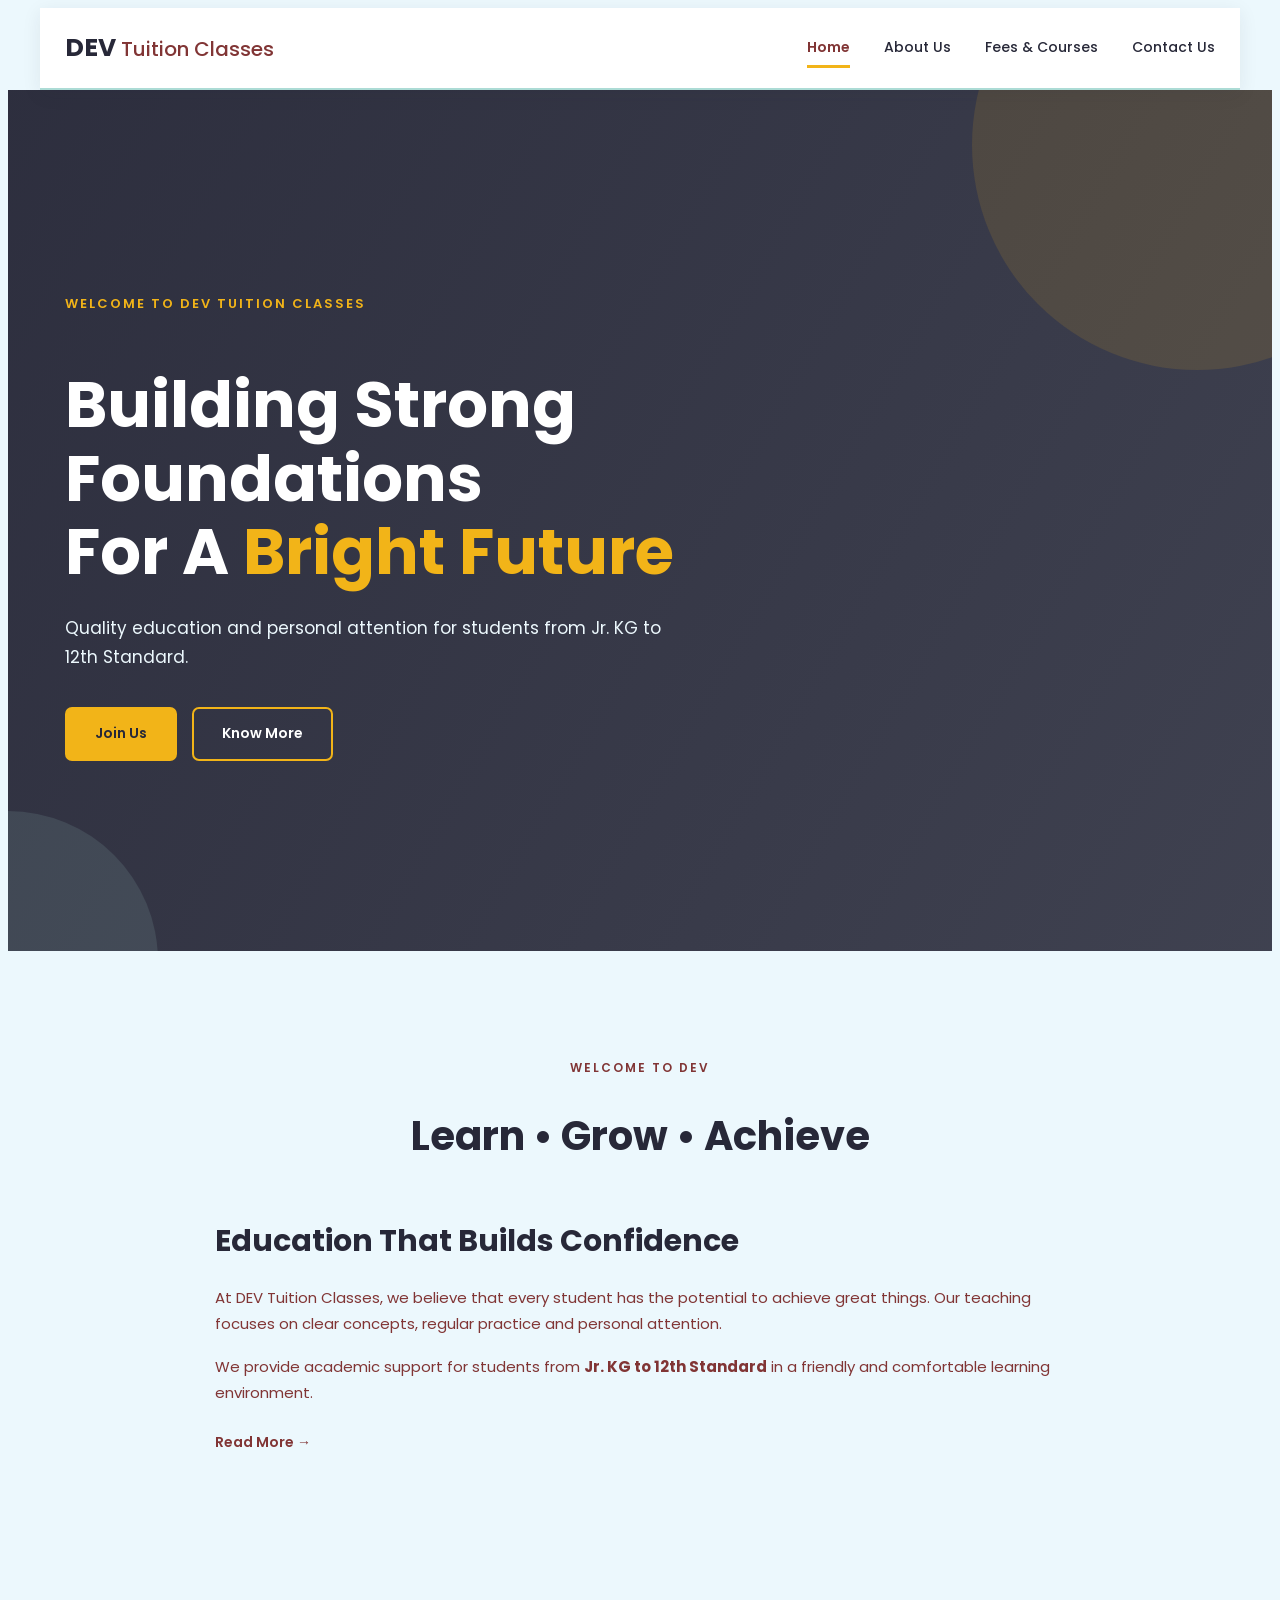
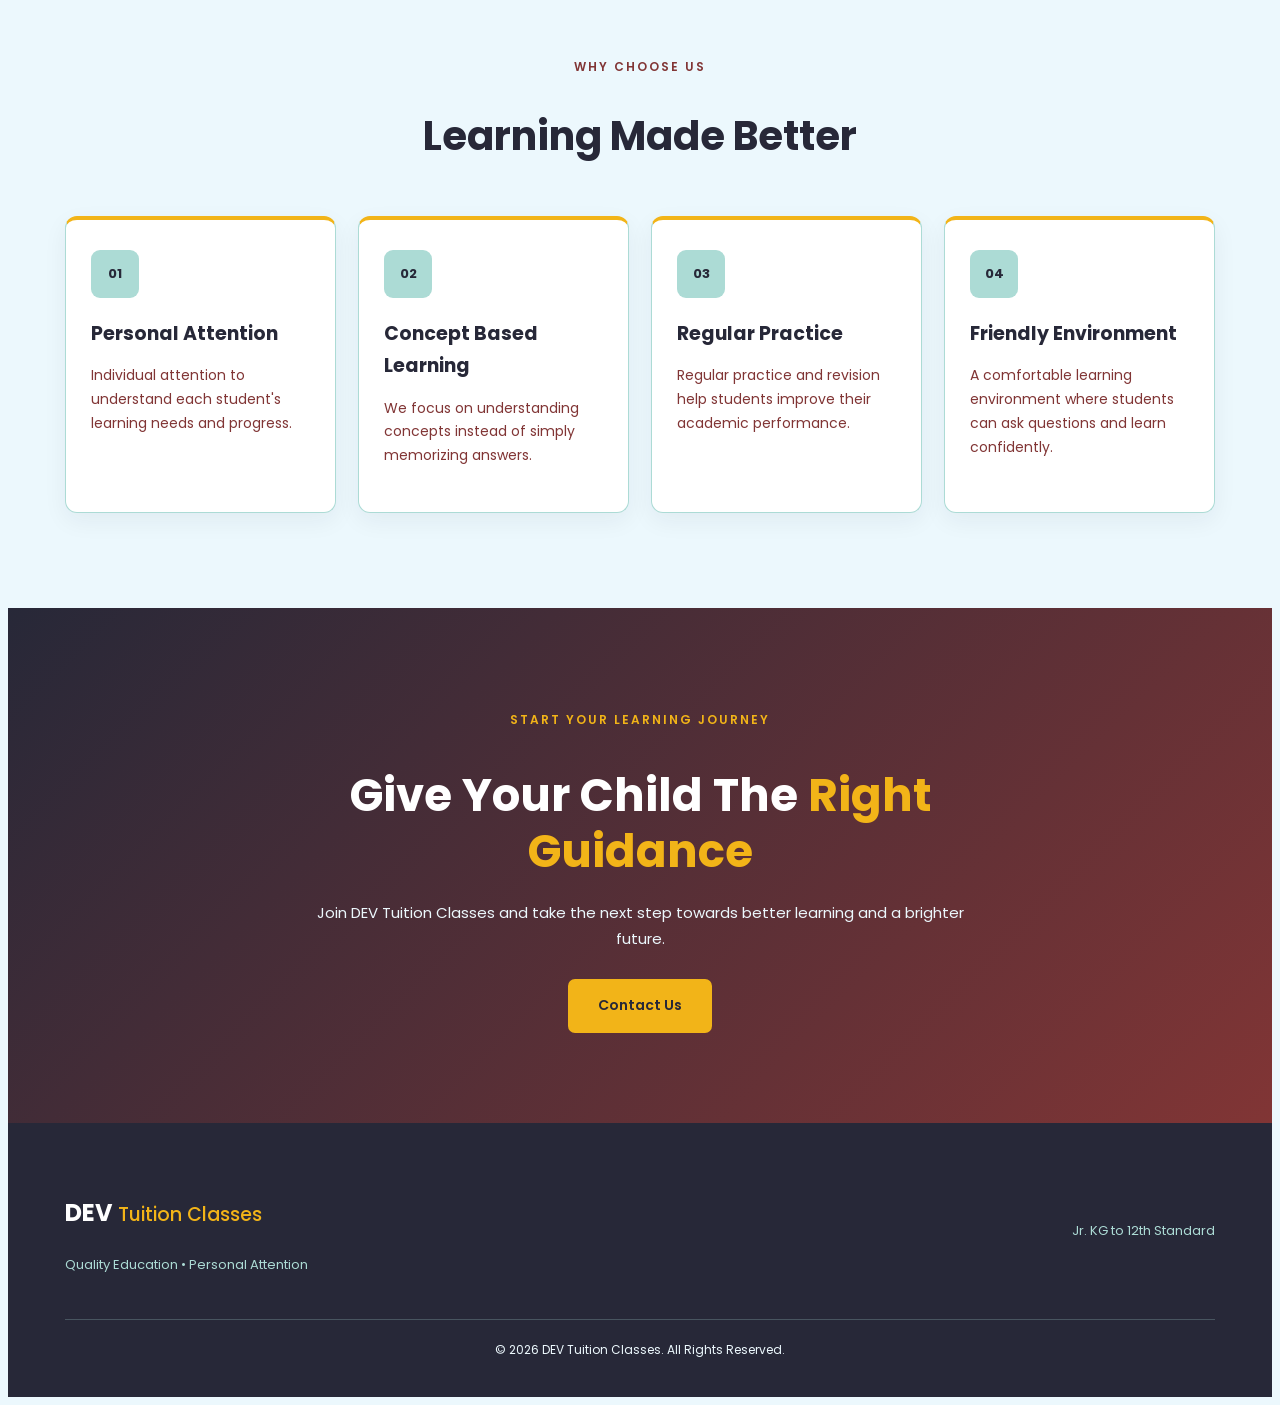
<file: index.html>
<!DOCTYPE html>
<html lang="en">

<head>
    <meta charset="UTF-8">
    <meta name="viewport" content="width=device-width, initial-scale=1.0">

    <title>DEV Tuition Classes | Jr. KG to 12th</title>

    <!-- Google Font -->
    <link rel="preconnect" href="https://fonts.googleapis.com">
    <link rel="preconnect" href="https://fonts.gstatic.com" crossorigin>
    <link href="https://fonts.googleapis.com/css2?family=Poppins:wght@400;500;600;700&display=swap" rel="stylesheet">

    <!-- CSS File -->
    <link rel="stylesheet" href="style.css">
</head>

<body>

    <!-- ================= NAVIGATION BAR ================= -->

    <header class="navbar">

        <div class="logo">
            <h2>DEV <span>Tuition Classes</span></h2>
        </div>

        <nav>
            <a href="index.html" class="active">Home</a>
            <a href="about.html">About Us</a>
            <a href="fees-courses.html">Fees & Courses</a>
            <a href="contact.html">Contact Us</a>
        </nav>

    </header>


    <!-- ================= HERO SECTION ================= -->

    <section class="hero">

        <div class="hero-content">

            <p class="small-heading">
                WELCOME TO DEV TUITION CLASSES
            </p>

            <h1>
                Building Strong Foundations
                <br>
                For A <span>Bright Future</span>
            </h1>

            <p class="hero-description">
                Quality education and personal attention for students
                from Jr. KG to 12th Standard.
            </p>

            <div class="hero-buttons">

                <a href="contact.html" class="btn primary-btn">
                    Join Us
                </a>

                <a href="about.html" class="btn secondary-btn">
                    Know More
                </a>

            </div>

        </div>

    </section>


    <!-- ================= INTRODUCTION SECTION ================= -->

    <section class="intro">

        <div class="section-heading">

            <p>WELCOME TO DEV</p>

            <h2>
                Learn • Grow • Achieve
            </h2>

        </div>


        <div class="intro-content">

            <div class="intro-text">

                <h3>
                    Education That Builds Confidence
                </h3>

                <p>
                    At DEV Tuition Classes, we believe that every student
                    has the potential to achieve great things. Our teaching
                    focuses on clear concepts, regular practice and
                    personal attention.
                </p>

                <p>
                    We provide academic support for students from
                    <strong>Jr. KG to 12th Standard</strong> in a friendly
                    and comfortable learning environment.
                </p>

                <a href="about.html" class="text-btn">
                    Read More →
                </a>

            </div>

        </div>

    </section>


    <!-- ================= WHY CHOOSE US ================= -->

    <section class="why-us">

        <div class="section-heading">

            <p>WHY CHOOSE US</p>

            <h2>
                Learning Made Better
            </h2>

        </div>


        <div class="features">

            <!-- Feature 1 -->

            <div class="feature-card">

                <div class="feature-icon">
                    01
                </div>

                <h3>
                    Personal Attention
                </h3>

                <p>
                    Individual attention to understand each student's
                    learning needs and progress.
                </p>

            </div>


            <!-- Feature 2 -->

            <div class="feature-card">

                <div class="feature-icon">
                    02
                </div>

                <h3>
                    Concept Based Learning
                </h3>

                <p>
                    We focus on understanding concepts instead of
                    simply memorizing answers.
                </p>

            </div>


            <!-- Feature 3 -->

            <div class="feature-card">

                <div class="feature-icon">
                    03
                </div>

                <h3>
                    Regular Practice
                </h3>

                <p>
                    Regular practice and revision help students improve
                    their academic performance.
                </p>

            </div>


            <!-- Feature 4 -->

            <div class="feature-card">

                <div class="feature-icon">
                    04
                </div>

                <h3>
                    Friendly Environment
                </h3>

                <p>
                    A comfortable learning environment where students
                    can ask questions and learn confidently.
                </p>

            </div>

        </div>

    </section>


    <!-- ================= CALL TO ACTION ================= -->

    <section class="cta">

        <div class="cta-content">

            <p>
                START YOUR LEARNING JOURNEY
            </p>

            <h2>
                Give Your Child The
                <span>Right Guidance</span>
            </h2>

            <p>
                Join DEV Tuition Classes and take the next step towards
                better learning and a brighter future.
            </p>

            <a href="contact.html" class="btn primary-btn">
                Contact Us
            </a>

        </div>

    </section>


    <!-- ================= FOOTER ================= -->

    <footer>

        <div class="footer-content">

            <div class="footer-logo">

                <h2>
                    DEV <span>Tuition Classes</span>
                </h2>

                <p>
                    Quality Education • Personal Attention
                </p>

            </div>

            <p>
                Jr. KG to 12th Standard
            </p>

            <p class="copyright">
                © 2026 DEV Tuition Classes. All Rights Reserved.
            </p>

        </div>

    </footer>


</body>

</html>
</file>
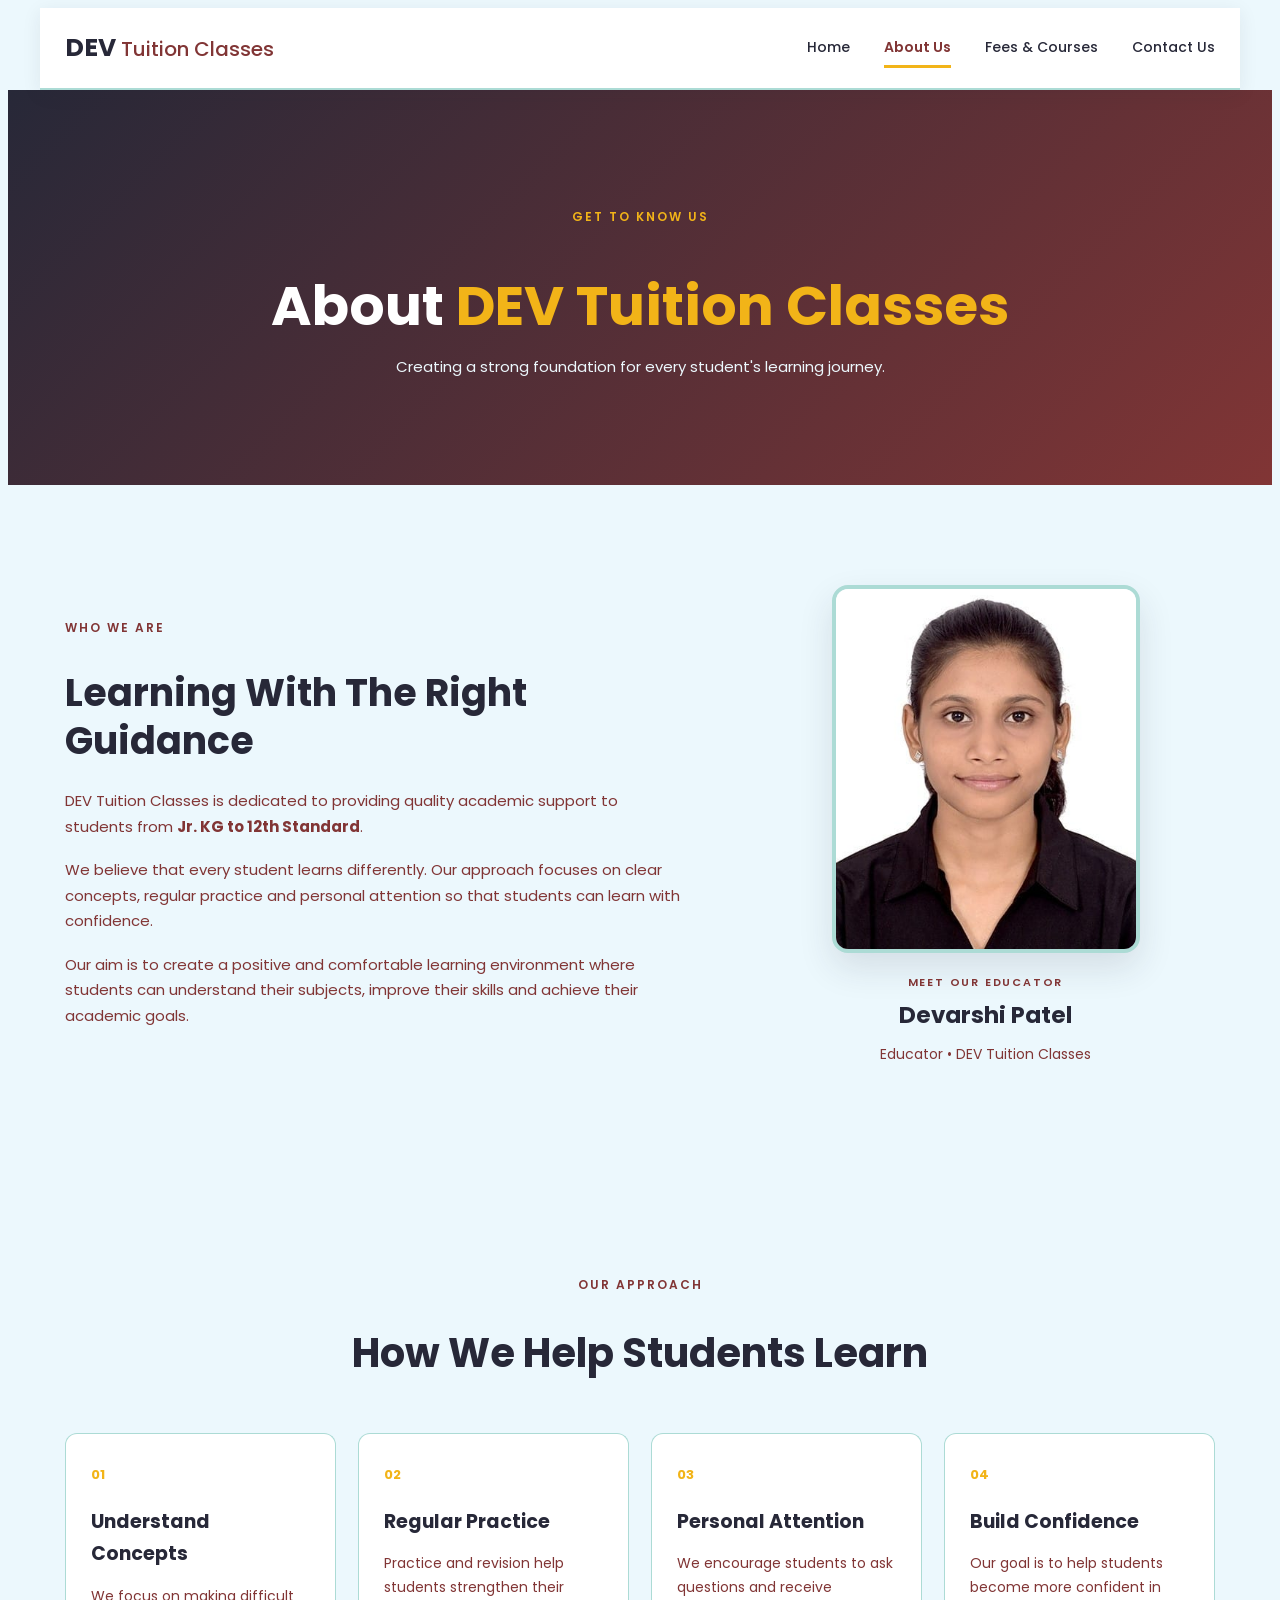
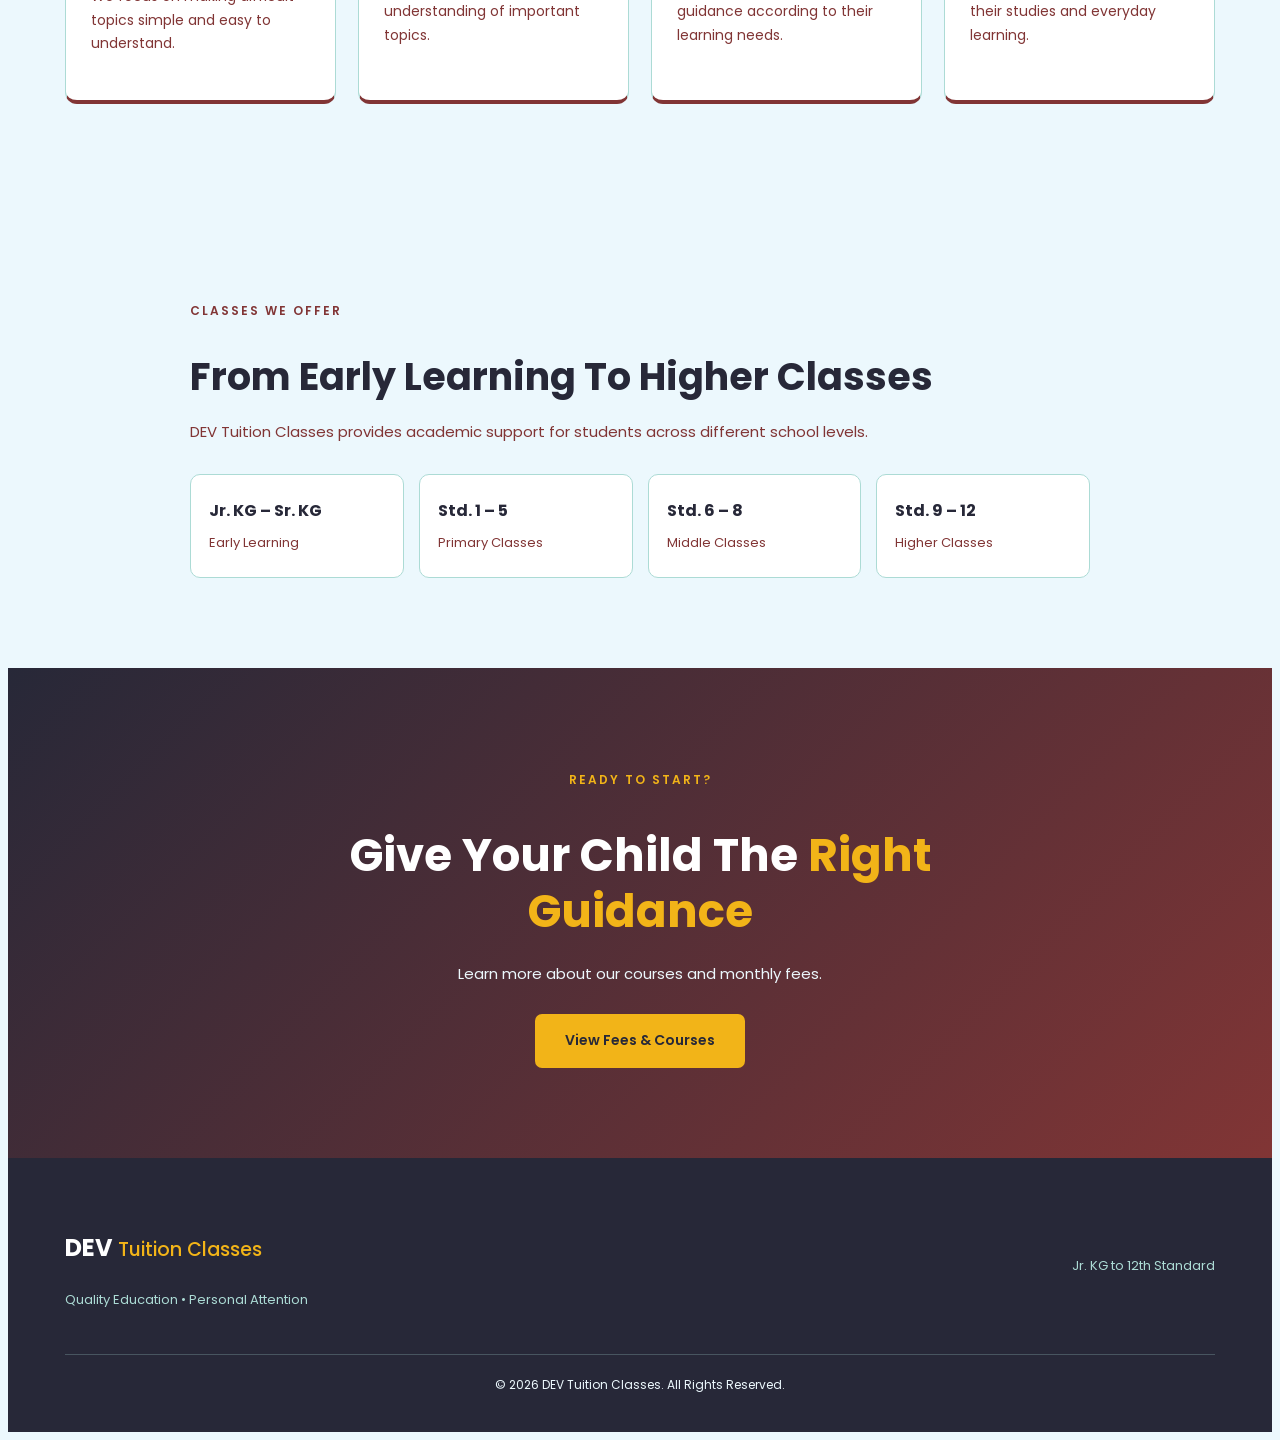
<file: about.html>
<!DOCTYPE html>
<html lang="en">

<head>
    <meta charset="UTF-8">
    <meta name="viewport" content="width=device-width, initial-scale=1.0">

    <title>About Us | DEV Tuition Classes</title>

    <link rel="preconnect" href="https://fonts.googleapis.com">
    <link rel="preconnect" href="https://fonts.gstatic.com" crossorigin>

    <link href="https://fonts.googleapis.com/css2?family=Poppins:wght@400;500;600;700&display=swap"
        rel="stylesheet">

    <link rel="stylesheet" href="style.css">
</head>

<body>

    <!-- ================= NAVIGATION BAR ================= -->

    <header class="navbar">

        <div class="logo">
            <h2>DEV <span>Tuition Classes</span></h2>
        </div>

        <nav>
            <a href="index.html">Home</a>
            <a href="about.html" class="active">About Us</a>
            <a href="fees-courses.html">Fees & Courses</a>
            <a href="contact.html">Contact Us</a>
        </nav>

    </header>


    <!-- ================= PAGE HEADER ================= -->

    <section class="page-header">

        <div class="page-header-content">

            <p>GET TO KNOW US</p>

            <h1>
                About <span>DEV Tuition Classes</span>
            </h1>

            <p>
                Creating a strong foundation for every student's
                learning journey.
            </p>

        </div>

    </section>


    <!-- ================= ABOUT INTRO ================= -->

    <section class="about-intro">

        <div class="about-content">

            <!-- LEFT SIDE TEXT -->

            <div class="about-text">

                <p class="section-label">
                    WHO WE ARE
                </p>

                <h2>
                    Learning With The Right Guidance
                </h2>

                <p>
                    DEV Tuition Classes is dedicated to providing quality
                    academic support to students from
                    <strong>Jr. KG to 12th Standard</strong>.
                </p>

                <p>
                    We believe that every student learns differently.
                    Our approach focuses on clear concepts, regular
                    practice and personal attention so that students can
                    learn with confidence.
                </p>

                <p>
                    Our aim is to create a positive and comfortable
                    learning environment where students can understand
                    their subjects, improve their skills and achieve
                    their academic goals.
                </p>

            </div>


            <!-- RIGHT SIDE TEACHER PHOTO -->

            <div class="teacher-profile">

                <div class="teacher-photo">
    <img src="./Devarshi.jpeg"
         alt="DEV Tuition Classes Teacher">
</div>

                <div class="teacher-info">

                    <p>MEET OUR EDUCATOR</p>

                    <h3>
                        Devarshi Patel
                    </h3>

                    <span>
                        Educator • DEV Tuition Classes
                    </span>

                </div>

            </div>

        </div>

    </section>


    <!-- ================= OUR APPROACH ================= -->

    <section class="approach">

        <div class="section-heading">

            <p>OUR APPROACH</p>

            <h2>
                How We Help Students Learn
            </h2>

        </div>


        <div class="approach-cards">

            <div class="approach-card">

                <div class="approach-number">
                    01
                </div>

                <h3>
                    Understand Concepts
                </h3>

                <p>
                    We focus on making difficult topics simple and
                    easy to understand.
                </p>

            </div>


            <div class="approach-card">

                <div class="approach-number">
                    02
                </div>

                <h3>
                    Regular Practice
                </h3>

                <p>
                    Practice and revision help students strengthen
                    their understanding of important topics.
                </p>

            </div>


            <div class="approach-card">

                <div class="approach-number">
                    03
                </div>

                <h3>
                    Personal Attention
                </h3>

                <p>
                    We encourage students to ask questions and receive
                    guidance according to their learning needs.
                </p>

            </div>


            <div class="approach-card">

                <div class="approach-number">
                    04
                </div>

                <h3>
                    Build Confidence
                </h3>

                <p>
                    Our goal is to help students become more confident
                    in their studies and everyday learning.
                </p>

            </div>

        </div>

    </section>


    <!-- ================= CLASSES INFO ================= -->

    <section class="classes-info">

        <div class="classes-content">

            <div class="classes-text">

                <p class="section-label">
                    CLASSES WE OFFER
                </p>

                <h2>
                    From Early Learning To Higher Classes
                </h2>

                <p>
                    DEV Tuition Classes provides academic support for
                    students across different school levels.
                </p>


                <div class="class-range">

                    <div class="class-item">
                        <strong>Jr. KG – Sr. KG</strong>
                        <span>Early Learning</span>
                    </div>

                    <div class="class-item">
                        <strong>Std. 1 – 5</strong>
                        <span>Primary Classes</span>
                    </div>

                    <div class="class-item">
                        <strong>Std. 6 – 8</strong>
                        <span>Middle Classes</span>
                    </div>

                    <div class="class-item">
                        <strong>Std. 9 – 12</strong>
                        <span>Higher Classes</span>
                    </div>

                </div>

            </div>

        </div>

    </section>


    <!-- ================= CTA ================= -->

    <section class="cta">

        <div class="cta-content">

            <p>
                READY TO START?
            </p>

            <h2>
                Give Your Child The
                <span>Right Guidance</span>
            </h2>

            <p>
                Learn more about our courses and monthly fees.
            </p>

            <a href="fees-courses.html" class="btn primary-btn">
                View Fees & Courses
            </a>

        </div>

    </section>


    <!-- ================= FOOTER ================= -->

    <footer>

        <div class="footer-content">

            <div class="footer-logo">

                <h2>
                    DEV <span>Tuition Classes</span>
                </h2>

                <p>
                    Quality Education • Personal Attention
                </p>

            </div>

            <p>
                Jr. KG to 12th Standard
            </p>

            <p class="copyright">
                © 2026 DEV Tuition Classes. All Rights Reserved.
            </p>

        </div>

    </footer>

</body>

</html>
</file>
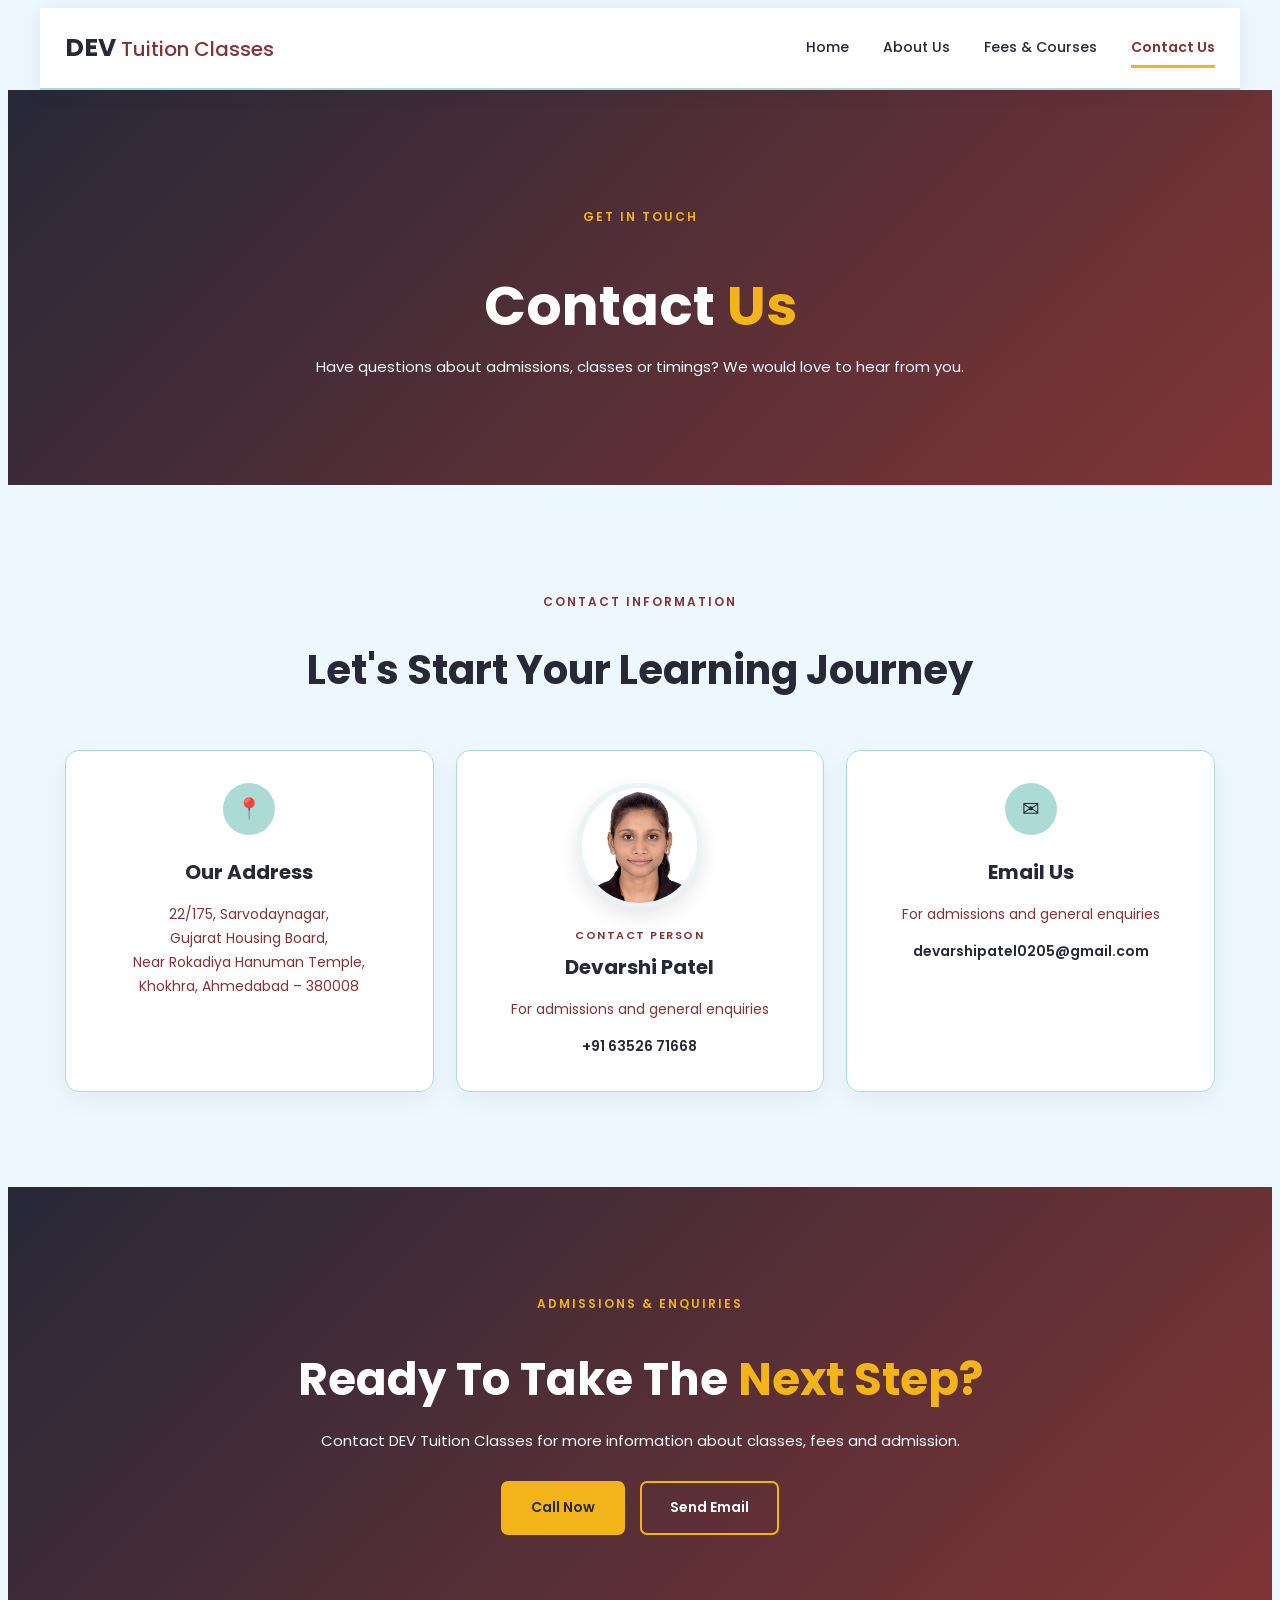
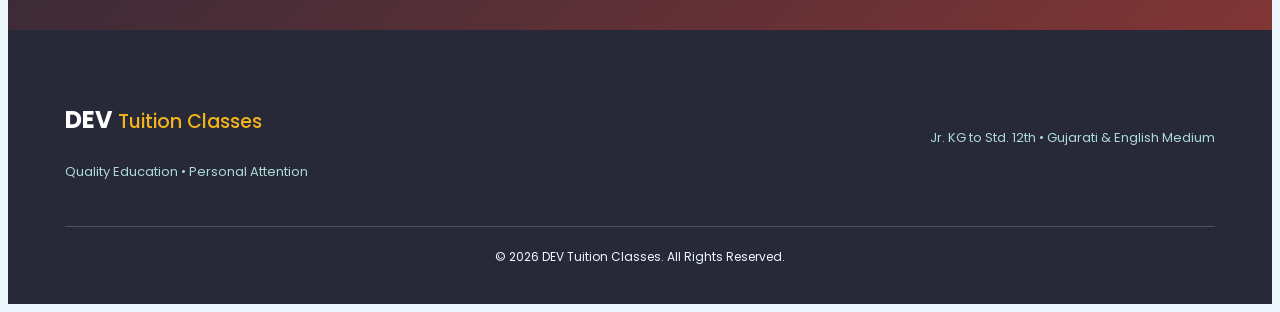
<file: contact.html>
<!DOCTYPE html>
<html lang="en">

<head>
    <meta charset="UTF-8">
    <meta name="viewport" content="width=device-width, initial-scale=1.0">

    <title>Contact Us | DEV Tuition Classes</title>

    <link rel="preconnect" href="https://fonts.googleapis.com">
    <link rel="preconnect" href="https://fonts.gstatic.com" crossorigin>

    <link href="https://fonts.googleapis.com/css2?family=Poppins:wght@400;500;600;700&display=swap"
        rel="stylesheet">

    <link rel="stylesheet" href="style.css">
</head>

<body>

    <!-- ================= NAVIGATION BAR ================= -->

    <header class="navbar">

        <div class="logo">
            <h2>DEV <span>Tuition Classes</span></h2>
        </div>

        <nav>
            <a href="index.html">Home</a>
            <a href="about.html">About Us</a>
            <a href="fees-courses.html">Fees & Courses</a>
            <a href="contact.html" class="active">Contact Us</a>
        </nav>

    </header>


    <!-- ================= PAGE HEADER ================= -->

    <section class="page-header">

        <div class="page-header-content">

            <p>GET IN TOUCH</p>

            <h1>
                Contact <span>Us</span>
            </h1>

            <p>
                Have questions about admissions, classes or timings?
                We would love to hear from you.
            </p>

        </div>

    </section>


    <!-- ================= CONTACT INFORMATION ================= -->

    <section class="contact-section">

        <div class="section-heading">

            <p>CONTACT INFORMATION</p>
            
            <h2>
                Let's Start Your Learning Journey
            </h2>

        </div>


        <div class="contact-container">


            <!-- ================= ADDRESS ================= -->

            <div class="contact-card">

                <div class="contact-icon">
                    📍
                </div>

                <h3>
                    Our Address
                </h3>

                <p>
                    22/175, Sarvodaynagar,<br>
                    Gujarat Housing Board,<br>
                    Near Rokadiya Hanuman Temple,<br>
                    Khokhra, Ahmedabad – 380008
                </p>

            </div>


            <!-- ================= CONTACT PERSON ================= -->

            <div class="contact-card teacher-contact-card">

                <div class="teacher-contact-photo">

                    <img
                        src="./Devarshi.jpeg"
                        alt="DEV Tuition Classes Teacher">

                </div>

                <p class="teacher-label">
                    CONTACT PERSON
                </p>

                <h3>
                    Devarshi Patel
                </h3>

                <p>
                    For admissions and general enquiries
                </p>

                <a href="tel:6352671668" class="contact-link">
                    +91 63526 71668
                </a>

            </div>


            <!-- ================= EMAIL ================= -->

            <div class="contact-card">

                <div class="contact-icon">
                    ✉
                </div>

                <h3>
                    Email Us
                </h3>

                <p>
                    For admissions and general enquiries
                </p>

                <a href="mailto:devarshipatel0205@gmail.com"
                    class="contact-link">
                    devarshipatel0205@gmail.com
                </a>

            </div>

        </div>

    </section>


    <!-- ================= CONTACT CTA ================= -->

    <section class="contact-cta">

        <div class="contact-cta-content">

            <p>
                ADMISSIONS & ENQUIRIES
            </p>

            <h2>
                Ready To Take The
                <span>Next Step?</span>
            </h2>

            <p>
                Contact DEV Tuition Classes for more information
                about classes, fees and admission.
            </p>

            <div class="contact-buttons">

                <a href="tel:6352671668"
                    class="btn primary-btn">
                    Call Now
                </a>

                <a href="mailto:devarshipatel0205@gmail.com"
                    class="btn secondary-btn">
                    Send Email
                </a>

            </div>

        </div>

    </section>


    <!-- ================= FOOTER ================= -->

    <footer>

        <div class="footer-content">

            <div class="footer-logo">

                <h2>
                    DEV <span>Tuition Classes</span>
                </h2>

                <p>
                    Quality Education • Personal Attention
                </p>

            </div>

            <p>
                Jr. KG to Std. 12th • Gujarati & English Medium
            </p>

            <p class="copyright">
                © 2026 DEV Tuition Classes. All Rights Reserved.
            </p>

        </div>

    </footer>


    <!-- ================= TEACHER PHOTO CSS ================= -->

    <style>

        .teacher-contact-card {
            position: relative;
        }

        .teacher-contact-photo {
            width: 115px;
            height: 115px;
            margin: 0 auto 18px;

            border-radius: 50%;
            overflow: hidden;

            background: #f1f5f4;

            border: 5px solid #eaf4f4;

            box-shadow:
                0 8px 20px rgba(0, 0, 0, 0.10);
        }

        .teacher-contact-photo img {
            width: 100%;
            height: 100%;

            object-fit: cover;
            object-position: center top;

            display: block;
        }

        .teacher-label {
            font-size: 11px !important;

            font-weight: 600;

            letter-spacing: 1.5px;

            color: #6b9080;

            margin-bottom: 5px;
        }

        .teacher-contact-card h3 {
            margin-top: 4px;
        }


        /* ================= MOBILE ================= */

        @media (max-width: 768px) {

            .teacher-contact-photo {
                width: 105px;
                height: 105px;
            }

        }

    </style>

</body>

</html>
</file>
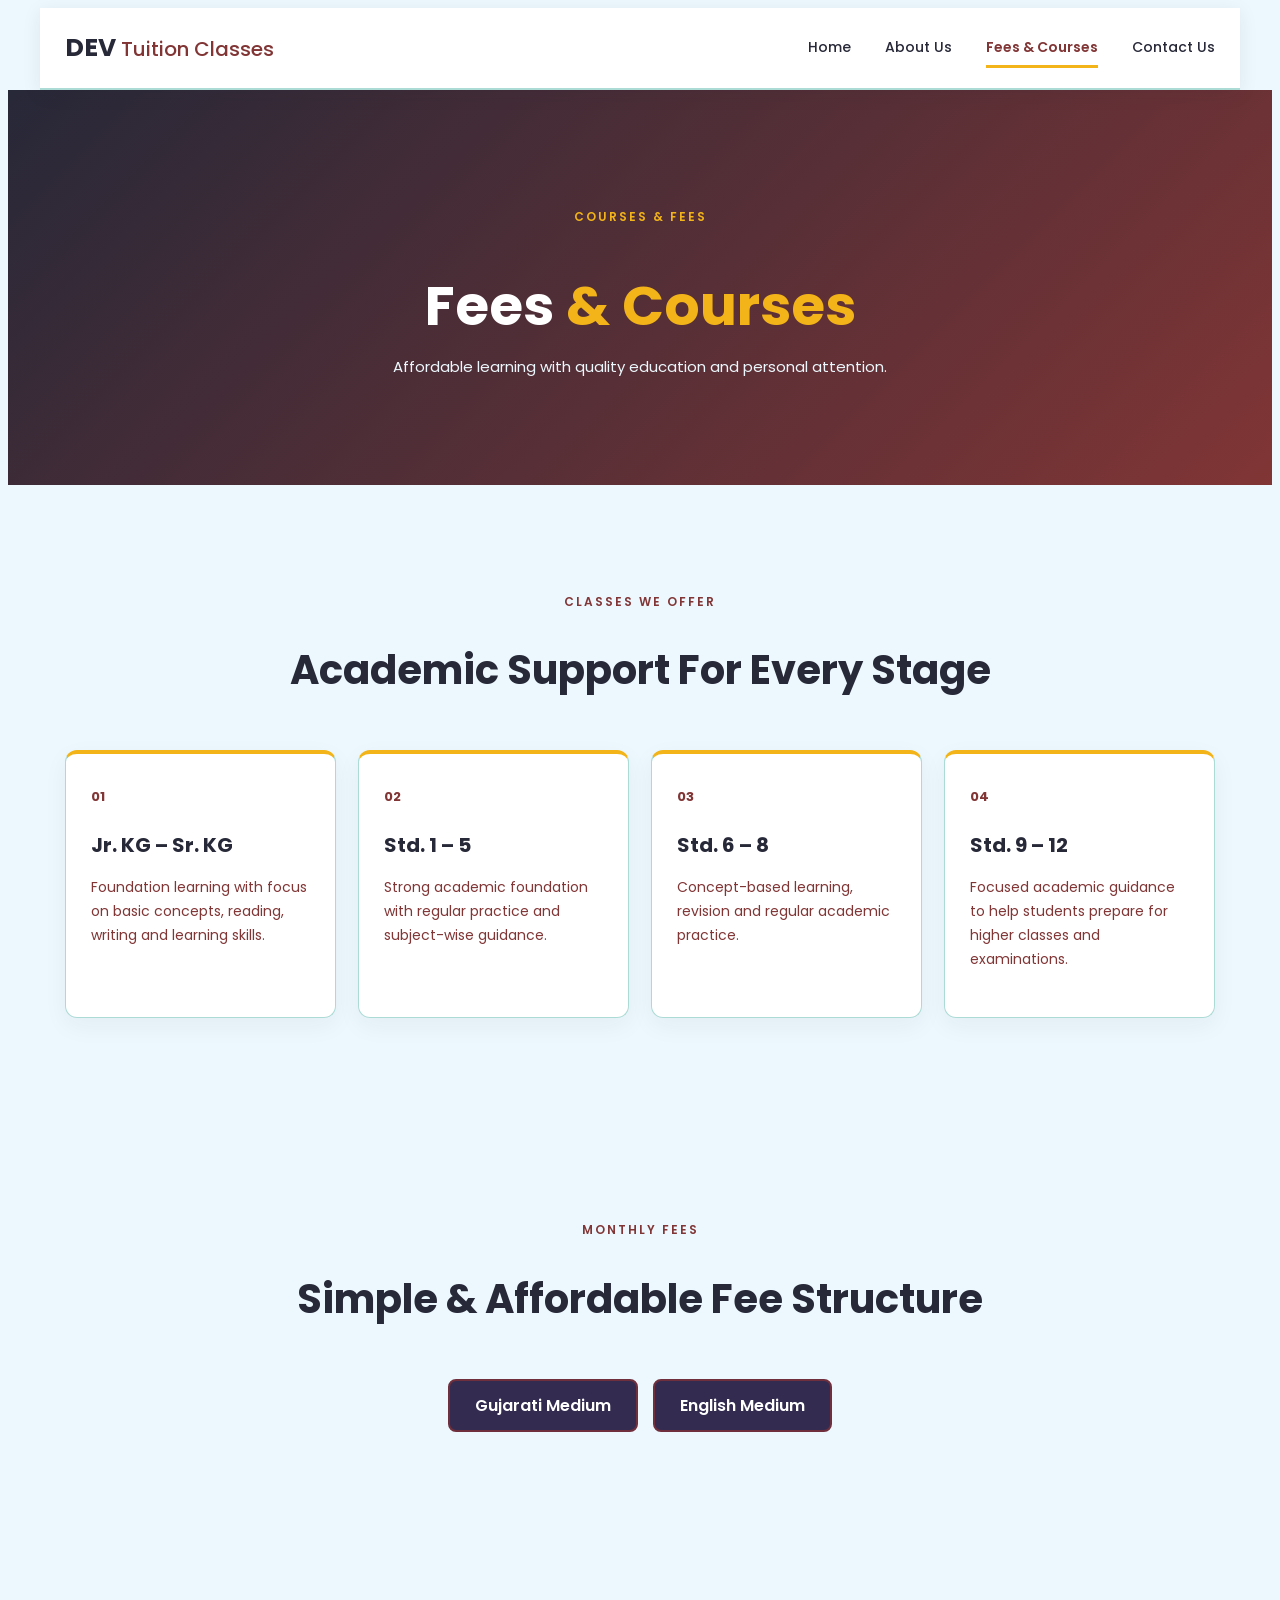
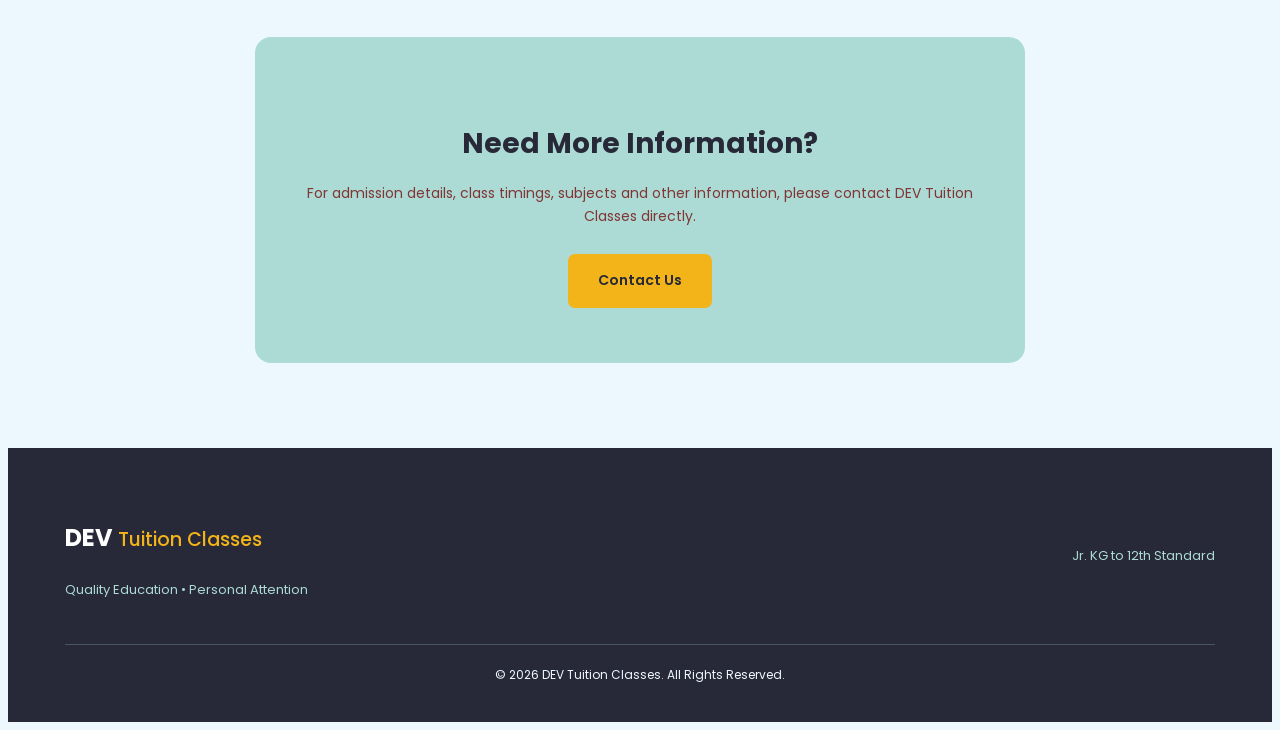
<file: fees-courses.html>
<!DOCTYPE html>
<html lang="en">

<head>
    <meta charset="UTF-8">
    <meta name="viewport" content="width=device-width, initial-scale=1.0">

    <title>Fees & Courses | DEV Tuition Classes</title>

    <link rel="preconnect" href="https://fonts.googleapis.com">
    <link rel="preconnect" href="https://fonts.gstatic.com" crossorigin>

    <link href="https://fonts.googleapis.com/css2?family=Poppins:wght@400;500;600;700&display=swap"
        rel="stylesheet">

    <link rel="stylesheet" href="style.css">

    <!-- Medium Buttons CSS -->
    <style>
        .medium-selector {
            display: flex;
            justify-content: center;
            gap: 15px;
            margin: 25px 0;
            flex-wrap: wrap;
        }

        .medium-selector button {
            background-color: #342B50;
            color: #FFFFFF;
            border: 2px solid #702F3D;
            padding: 12px 25px;
            border-radius: 8px;
            cursor: pointer;
            font-family: inherit;
            font-size: 16px;
            font-weight: 600;
            transition: 0.3s;
        }

        .medium-selector button:hover,
        .medium-selector button.active {
            background-color: #702F3D;
            color: #FFFFFF;
        }
    </style>
</head>

<body>

    <!-- NAVIGATION BAR -->
    <header class="navbar">
        <div class="logo">
            <h2>DEV <span>Tuition Classes</span></h2>
        </div>

        <nav>
            <a href="index.html">Home</a>
            <a href="about.html">About Us</a>
            <a href="fees-courses.html" class="active">Fees & Courses</a>
            <a href="contact.html">Contact Us</a>
        </nav>
    </header>

    <!-- PAGE HEADER -->
    <section class="page-header">
        <div class="page-header-content">
            <p>COURSES & FEES</p>
            <h1>Fees <span>& Courses</span></h1>
            <p>Affordable learning with quality education and personal attention.</p>
        </div>
    </section>

    <!-- COURSES SECTION -->
    <section class="courses-section">
        <div class="section-heading">
            <p>CLASSES WE OFFER</p>
            <h2>Academic Support For Every Stage</h2>
        </div>

        <div class="course-cards">

            <div class="course-card">
                <div class="course-number">01</div>
                <h3>Jr. KG – Sr. KG</h3>
                <p>Foundation learning with focus on basic concepts,
                    reading, writing and learning skills.</p>
            </div>

            <div class="course-card">
                <div class="course-number">02</div>
                <h3>Std. 1 – 5</h3>
                <p>Strong academic foundation with regular practice
                    and subject-wise guidance.</p>
            </div>

            <div class="course-card">
                <div class="course-number">03</div>
                <h3>Std. 6 – 8</h3>
                <p>Concept-based learning, revision and regular
                    academic practice.</p>
            </div>

            <div class="course-card">
                <div class="course-number">04</div>
                <h3>Std. 9 – 12</h3>
                <p>Focused academic guidance to help students
                    prepare for higher classes and examinations.</p>
            </div>

        </div>
    </section>

    <!-- MONTHLY FEES -->
    <section class="fees-section">

        <div class="section-heading">
            <p>MONTHLY FEES</p>
            <h2>Simple & Affordable Fee Structure</h2>
        </div>

        <!-- MEDIUM SELECTION BUTTONS -->
        <div class="medium-selector">
            <button type="button" onclick="showFees('gujarati', this)">
                Gujarati Medium
            </button>

            <button type="button" onclick="showFees('english', this)">
                English Medium
            </button>
        </div>

        <!-- GUJARATI MEDIUM FEES -->
        <div id="gujarati" class="fee-container medium-fee"
            style="display: none;">

            <div class="fee-heading">
                <h3>Gujarati Medium</h3>
                <p>Monthly Tuition Fees</p>
            </div>

            <div class="table-wrapper">
                <table>
                    <thead>
                        <tr>
                            <th>Standard</th>
                            <th>Monthly Fees</th>
                        </tr>
                    </thead>

                    <tbody>
                        <tr><td>Jr. KG</td><td>₹500</td></tr>
                        <tr><td>Sr. KG</td><td>₹500</td></tr>
                        <tr><td>Std. 1</td><td>₹550</td></tr>
                        <tr><td>Std. 2</td><td>₹600</td></tr>
                        <tr><td>Std. 3</td><td>₹650</td></tr>
                        <tr><td>Std. 4</td><td>₹700</td></tr>
                        <tr><td>Std. 5</td><td>₹750</td></tr>
                        <tr><td>Std. 6</td><td>₹800</td></tr>
                        <tr><td>Std. 7</td><td>₹850</td></tr>
                        <tr><td>Std. 8</td><td>₹900</td></tr>
                        <tr><td>Std. 9</td><td>₹1,000</td></tr>
                        <tr><td>Std. 10</td><td>₹1,200</td></tr>
                    </tbody>
                </table>
            </div>
        </div>

        <!-- ENGLISH MEDIUM FEES -->
        <div id="english" class="fee-container medium-fee"
            style="display: none;">

            <div class="fee-heading">
                <h3>English Medium</h3>
                <p>Monthly Tuition Fees</p>
            </div>

            <div class="table-wrapper">
                <table>
                    <thead>
                        <tr>
                            <th>Standard</th>
                            <th>Monthly Fees</th>
                        </tr>
                    </thead>

                    <tbody>
                        <tr><td>Jr. KG</td><td>₹600</td></tr>
                        <tr><td>Sr. KG</td><td>₹600</td></tr>
                        <tr><td>Std. 1</td><td>₹700</td></tr>
                        <tr><td>Std. 2</td><td>₹700</td></tr>
                        <tr><td>Std. 3</td><td>₹750</td></tr>
                        <tr><td>Std. 4</td><td>₹800</td></tr>
                        <tr><td>Std. 5</td><td>₹850</td></tr>
                        <tr><td>Std. 6</td><td>₹900</td></tr>
                        <tr><td>Std. 7</td><td>₹950</td></tr>
                        <tr><td>Std. 8</td><td>₹1,000</td></tr>
                        <tr><td>Std. 9</td><td>₹1,200</td></tr>
                        <tr><td>Std. 10</td><td>₹1,500</td></tr>
                    </tbody>
                </table>
            </div>
        </div>

    </section>

    <!-- NOTE -->
    <section class="fee-note">
        <div class="fee-note-content">
            <h3>Need More Information?</h3>

            <p>
                For admission details, class timings, subjects and other
                information, please contact DEV Tuition Classes directly.
            </p>

            <a href="contact.html" class="btn primary-btn">
                Contact Us
            </a>
        </div>
    </section>

    <!-- FOOTER -->
    <footer>
        <div class="footer-content">

            <div class="footer-logo">
                <h2>DEV <span>Tuition Classes</span></h2>
                <p>Quality Education • Personal Attention</p>
            </div>

            <p>Jr. KG to 12th Standard</p>

            <p class="copyright">
                © 2026 DEV Tuition Classes. All Rights Reserved.
            </p>
        </div>
    </footer>

    <!-- JAVASCRIPT -->
    <script>
        function showFees(medium, button) {

            // Hide both fee tables
            document.querySelectorAll('.medium-fee').forEach(function (table) {
                table.style.display = 'none';
            });

            // Show selected medium's table
            document.getElementById(medium).style.display = 'block';

            // Remove active class from both buttons
            document.querySelectorAll('.medium-selector button').forEach(function (btn) {
                btn.classList.remove('active');
            });

            // Highlight selected button
            button.classList.add('active');
        }
    </script>

</body>
</html>
</file>
<file: style.css>
* =========================================================
   DEV TUITION CLASSES
   COMPLETE WEBSITE CSS

   COLOR PALETTE
   #F2B418  - Yellow
   #ECF8FD  - Very Light Blue
   #ACDBD5  - Soft Blue
   #272838  - Dark Navy
   #813535  - Muted Maroon
   ========================================================= */


/* =========================================================
   RESET
   ========================================================= */

* {
    margin: 0;
    padding: 0;
    box-sizing: border-box;
}

html {
    scroll-behavior: smooth;
}

body {
    font-family: "Poppins", sans-serif;
    background: #ECF8FD;
    color: #272838;
    line-height: 1.7;
}

a {
    text-decoration: none;
    color: inherit;
}

img {
    max-width: 100%;
    display: block;
}


/* =========================================================
   COMMON
   ========================================================= */

section {
    padding: 90px 25px;
}

.navbar,
.hero-content,
.intro,
.why-us,
.about-content,
.approach,
.classes-content,
.courses-section,
.fees-section,
.contact-section {
    width: 100%;
    max-width: 1150px;
    margin: auto;
}


/* =========================================================
   NAVBAR
   ========================================================= */

.navbar {
    min-height: 80px;

    padding: 0 25px;

    display: flex;
    align-items: center;
    justify-content: space-between;

    background: #FFFFFF;

    border-bottom: 2px solid #ACDBD5;

    position: sticky;
    top: 0;
    z-index: 1000;

    box-shadow: 0 4px 18px rgba(39, 40, 56, 0.08);
}


/* ---------- LOGO ---------- */

.logo h2 {
    color: #272838;

    font-size: 25px;
    font-weight: 700;

    line-height: 1.2;
}

.logo h2 span {
    color: #813535;

    font-size: 20px;
    font-weight: 500;
}


/* ---------- NAVIGATION ---------- */

.navbar nav {
    display: flex;
    align-items: center;
    gap: 34px;
}

.navbar nav a {
    position: relative;

    padding: 8px 0;

    color: #272838;

    font-size: 14px;
    font-weight: 500;

    transition: 0.3s ease;
}

.navbar nav a:hover {
    color: #813535;
}

.navbar nav a::after {
    content: "";

    position: absolute;

    left: 0;
    bottom: 0;

    width: 0;
    height: 3px;

    background: #F2B418;

    transition: 0.3s ease;
}

.navbar nav a:hover::after,
.navbar nav a.active::after {
    width: 100%;
}

.navbar nav a.active {
    color: #813535;
    font-weight: 600;
}


/* =========================================================
   BUTTONS
   ========================================================= */

.btn {
    display: inline-flex;

    align-items: center;
    justify-content: center;

    padding: 13px 28px;

    border-radius: 7px;

    font-size: 14px;
    font-weight: 600;

    transition: 0.3s ease;

    cursor: pointer;
}


/* ---------- PRIMARY ---------- */

.primary-btn {
    background: #F2B418;
    color: #272838;

    border: 2px solid #F2B418;
}

.primary-btn:hover {
    background: #272838;
    color: #FFFFFF;

    border-color: #272838;

    transform: translateY(-2px);

    box-shadow: 0 10px 22px rgba(39, 40, 56, 0.20);
}


/* ---------- SECONDARY ---------- */

.secondary-btn {
    background: transparent;

    color: #FFFFFF;

    border: 2px solid #F2B418;
}

.secondary-btn:hover {
    background: #F2B418;
    color: #272838;

    transform: translateY(-2px);
}


/* =========================================================
   HERO SECTION
   ========================================================= */

.hero {
    min-height: 650px;

    display: flex;
    align-items: center;

    position: relative;

    overflow: hidden;

    background:
        linear-gradient(
            120deg,
            rgba(39, 40, 56, 0.97),
            rgba(39, 40, 56, 0.88)
        );
}


/* Decorative shapes */

.hero::before {
    content: "";

    position: absolute;

    width: 450px;
    height: 450px;

    right: -150px;
    top: -170px;

    border-radius: 50%;

    background: rgba(242, 180, 24, 0.12);
}

.hero::after {
    content: "";

    position: absolute;

    width: 300px;
    height: 300px;

    left: -150px;
    bottom: -160px;

    border-radius: 50%;

    background: rgba(172, 219, 213, 0.12);
}


/* ---------- HERO CONTENT ---------- */

.hero-content {
    padding: 100px 30px;

    position: relative;
    z-index: 2;
}

.small-heading {
    margin-bottom: 16px;

    color: #F2B418;

    font-size: 13px;
    font-weight: 600;

    letter-spacing: 2px;
}

.hero h1 {
    max-width: 780px;

    margin-bottom: 25px;

    color: #FFFFFF;

    font-size: clamp(38px, 5vw, 64px);
    font-weight: 700;

    line-height: 1.15;
}

.hero h1 span {
    color: #F2B418;
}

.hero-description {
    max-width: 620px;

    margin-bottom: 35px;

    color: #ECF8FD;

    font-size: 17px;
}

.hero-buttons {
    display: flex;

    gap: 15px;

    flex-wrap: wrap;
}


/* =========================================================
   SECTION HEADINGS
   ========================================================= */

.section-heading {
    margin-bottom: 55px;

    text-align: center;
}

.section-heading p,
.section-label {
    margin-bottom: 10px;

    color: #813535;

    font-size: 12px;
    font-weight: 600;

    letter-spacing: 2px;
}

.section-heading h2 {
    color: #272838;

    font-size: clamp(28px, 4vw, 40px);
    font-weight: 700;

    line-height: 1.25;
}


/* =========================================================
   HOME - INTRO
   ========================================================= */

.intro {
    padding-top: 95px;
    padding-bottom: 95px;
}

.intro-content {
    max-width: 850px;

    margin: auto;
}

.intro-text h3 {
    margin-bottom: 18px;

    color: #272838;

    font-size: 30px;
}

.intro-text p {
    margin-bottom: 18px;

    color: #813535;

    font-size: 15px;
}

.text-btn {
    display: inline-block;

    margin-top: 8px;

    color: #813535;

    font-size: 14px;
    font-weight: 600;

    transition: 0.3s ease;
}

.text-btn:hover {
    color: #F2B418;

    transform: translateX(4px);
}


/* =========================================================
   WHY CHOOSE US
   ========================================================= */

.why-us {
    padding-top: 95px;
    padding-bottom: 95px;
}

.features {
    display: grid;

    grid-template-columns: repeat(4, 1fr);

    gap: 22px;
}

.feature-card {
    padding: 30px 25px;

    background: #FFFFFF;

    border: 1px solid #ACDBD5;

    border-top: 4px solid #F2B418;

    border-radius: 12px;

    box-shadow: 0 8px 25px rgba(39, 40, 56, 0.06);

    transition: 0.3s ease;
}

.feature-card:hover {
    transform: translateY(-7px);

    box-shadow: 0 15px 35px rgba(39, 40, 56, 0.12);

    border-color: #ACDBD5;
}

.feature-icon {
    width: 48px;
    height: 48px;

    margin-bottom: 20px;

    display: flex;
    align-items: center;
    justify-content: center;

    border-radius: 9px;

    background: #ACDBD5;

    color: #272838;

    font-size: 13px;
    font-weight: 700;
}

.feature-card h3 {
    margin-bottom: 12px;

    color: #272838;

    font-size: 19px;
}

.feature-card p {
    color: #813535;

    font-size: 14px;
}


/* =========================================================
   CTA
   ========================================================= */

.cta {
    background:
        linear-gradient(
            135deg,
            #272838,
            #813535
        );

    color: #FFFFFF;

    text-align: center;
}

.cta-content {
    max-width: 750px;

    margin: auto;
}

.cta-content > p:first-child {
    margin-bottom: 12px;

    color: #F2B418;

    font-size: 12px;
    font-weight: 600;

    letter-spacing: 2px;
}

.cta-content h2 {
    margin-bottom: 20px;

    color: #FFFFFF;

    font-size: clamp(30px, 4vw, 45px);

    line-height: 1.25;
}

.cta-content h2 span {
    color: #F2B418;
}

.cta-content p:not(:first-child) {
    max-width: 650px;

    margin: 0 auto 28px;

    color: #ECF8FD;

    font-size: 15px;
}


/* =========================================================
   DEV TUITION CLASSES IMAGE
   ========================================================= */

.tuition-logo-image {
    width: 100%;
    max-width: 420px;

    height: auto;

    margin: 0 auto 30px;

    display: block;

    border-radius: 10px;
}


/* =========================================================
   PAGE HEADER
   ========================================================= */

.page-header {
    padding: 105px 25px;

    background:
        linear-gradient(
            135deg,
            #272838,
            #813535
        );

    text-align: center;
}

.page-header-content {
    max-width: 850px;

    margin: auto;
}

.page-header-content p:first-child {
    margin-bottom: 10px;

    color: #F2B418;

    font-size: 12px;
    font-weight: 600;

    letter-spacing: 2px;
}

.page-header h1 {
    margin-bottom: 15px;

    color: #FFFFFF;

    font-size: clamp(38px, 5vw, 55px);

    line-height: 1.2;
}

.page-header h1 span {
    color: #F2B418;
}

.page-header-content p:last-child {
    max-width: 650px;

    margin: auto;

    color: #ECF8FD;

    font-size: 15px;
}


/* =========================================================
   ABOUT PAGE
   ========================================================= */

.about-intro {
    padding-top: 100px;
    padding-bottom: 100px;
}

.about-content {
    display: grid;

    grid-template-columns: 1.15fr 0.85fr;

    align-items: center;

    gap: 70px;
}

.about-text h2 {
    margin-bottom: 24px;

    color: #272838;

    font-size: 38px;

    line-height: 1.25;
}

.about-text > p:not(.section-label) {
    margin-bottom: 18px;

    color: #813535;

    font-size: 15px;
}


/* =========================================================
   TEACHER PROFILE
   ========================================================= */

.teacher-profile {
    text-align: center;
}

.teacher-photo {
    width: 300px;
    height: 360px;

    margin: auto;

    overflow: hidden;

    border-radius: 16px;

    background: #ECF8FD;

    border: 4px solid #ACDBD5;

    box-shadow: 0 15px 35px rgba(39, 40, 56, 0.12);
}

.teacher-photo img {
    width: 100%;
    height: 100%;

    object-fit: cover;
    object-position: center top;
}

.teacher-info {
    margin-top: 20px;
}

.teacher-info p {
    margin-bottom: 5px;

    color: #813535;

    font-size: 11px;
    font-weight: 600;

    letter-spacing: 1.8px;
}

.teacher-info h3 {
    margin: 5px 0;

    color: #272838;

    font-size: 23px;
}

.teacher-info span {
    color: #813535;

    font-size: 14px;
}


/* =========================================================
   APPROACH
   ========================================================= */

.approach {
    padding-top: 95px;
    padding-bottom: 95px;
}

.approach-cards {
    display: grid;

    grid-template-columns: repeat(4, 1fr);

    gap: 22px;
}

.approach-card {
    padding: 30px 25px;

    background: #FFFFFF;

    border: 1px solid #ACDBD5;

    border-bottom: 4px solid #813535;

    border-radius: 12px;

    transition: 0.3s ease;
}

.approach-card:hover {
    transform: translateY(-7px);

    box-shadow: 0 15px 35px rgba(39, 40, 56, 0.12);
}

.approach-number {
    margin-bottom: 20px;

    color: #F2B418;

    font-size: 13px;
    font-weight: 700;
}

.approach-card h3 {
    margin-bottom: 12px;

    color: #272838;

    font-size: 19px;
}

.approach-card p {
    color: #813535;

    font-size: 14px;
}


/* =========================================================
   CLASSES INFO
   ========================================================= */

.classes-info {
    background: #ECF8FD;
}

.classes-text {
    max-width: 900px;

    margin: auto;
}

.classes-text h2 {
    margin-bottom: 18px;

    color: #272838;

    font-size: 38px;

    line-height: 1.25;
}

.classes-text > p:not(.section-label) {
    margin-bottom: 30px;

    color: #813535;

    font-size: 15px;
}

.class-range {
    display: grid;

    grid-template-columns: repeat(4, 1fr);

    gap: 15px;
}

.class-item {
    padding: 22px 18px;

    background: #FFFFFF;

    border: 1px solid #ACDBD5;

    border-radius: 10px;

    transition: 0.3s ease;
}

.class-item:hover {
    transform: translateY(-4px);

    border-color: #F2B418;
}

.class-item strong {
    display: block;

    margin-bottom: 4px;

    color: #272838;

    font-size: 16px;
}

.class-item span {
    color: #813535;

    font-size: 13px;
}


/* =========================================================
   COURSES PAGE
   ========================================================= */

.courses-section {
    padding-top: 95px;
    padding-bottom: 95px;
}

.course-cards {
    display: grid;

    grid-template-columns: repeat(4, 1fr);

    gap: 22px;
}

.course-card {
    padding: 32px 25px;

    background: #FFFFFF;

    border: 1px solid #ACDBD5;

    border-top: 4px solid #F2B418;

    border-radius: 12px;

    box-shadow: 0 8px 25px rgba(39, 40, 56, 0.05);

    transition: 0.3s ease;
}

.course-card:hover {
    transform: translateY(-7px);

    box-shadow: 0 15px 35px rgba(39, 40, 56, 0.12);
}

.course-number {
    margin-bottom: 18px;

    color: #813535;

    font-size: 13px;
    font-weight: 700;
}

.course-card h3 {
    margin-bottom: 12px;

    color: #272838;

    font-size: 20px;
}

.course-card p {
    color: #813535;

    font-size: 14px;
}


/* =========================================================
   FEES
   ========================================================= */

.fees-section {
    padding-top: 95px;
    padding-bottom: 95px;
}

.fee-container {
    max-width: 900px;

    margin: 0 auto 45px;

    overflow: hidden;

    background: #FFFFFF;

    border: 1px solid #ACDBD5;

    border-radius: 14px;

    box-shadow: 0 10px 30px rgba(39, 40, 56, 0.07);
}

.fee-heading {
    padding: 28px 30px;

    background: #ACDBD5;

    border-bottom: 1px solid #7F8C8D;
}

.fee-heading h3 {
    margin-bottom: 4px;

    color: #272838;

    font-size: 22px;
}

.fee-heading p {
    color: #813535;

    font-size: 13px;
}

.table-wrapper {
    width: 100%;

    overflow-x: auto;
}

table {
    width: 100%;

    min-width: 500px;

    border-collapse: collapse;
}

thead {
    background: #272838;
}

th {
    padding: 15px 20px;

    color: #FFFFFF;

    text-align: left;

    font-size: 14px;
}

td {
    padding: 14px 20px;

    color: #813535;

    font-size: 14px;

    border-bottom: 1px solid #ECF8FD;
}

tbody tr {
    transition: 0.2s ease;
}

tbody tr:hover {
    background: #ECF8FD;
}

tbody tr:last-child td {
    border-bottom: none;
}

td:last-child,
th:last-child {
    text-align: right;
}


/* =========================================================
   FEE NOTE
   ========================================================= */

.fee-note {
    padding: 85px 25px;

    text-align: center;
}

.fee-note-content {
    max-width: 700px;

    margin: auto;

    padding: 55px 35px;

    background: #ACDBD5;

    border-radius: 16px;
}

.fee-note-content h3 {
    margin-bottom: 12px;

    color: #272838;

    font-size: 28px;
}

.fee-note-content p {
    margin-bottom: 25px;

    color: #813535;

    font-size: 14px;
}


/* =========================================================
   CONTACT PAGE
   ========================================================= */

.contact-section {
    padding-top: 95px;
    padding-bottom: 95px;
}

.contact-container {
    display: grid;

    grid-template-columns: repeat(3, 1fr);

    gap: 22px;
}

.contact-card {
    padding: 32px 25px;

    background: #FFFFFF;

    border: 1px solid #ACDBD5;

    border-radius: 14px;

    text-align: center;

    box-shadow: 0 8px 25px rgba(39, 40, 56, 0.05);

    transition: 0.3s ease;
}

.contact-card:hover {
    transform: translateY(-6px);

    border-color: #F2B418;

    box-shadow: 0 15px 35px rgba(39, 40, 56, 0.12);
}

.contact-icon {
    width: 52px;
    height: 52px;

    margin: 0 auto 18px;

    display: flex;
    align-items: center;
    justify-content: center;

    border-radius: 50%;

    background: #ACDBD5;

    font-size: 21px;
}

.contact-card h3 {
    margin-bottom: 12px;

    color: #272838;

    font-size: 20px;
}

.contact-card p {
    margin-bottom: 10px;

    color: #813535;

    font-size: 14px;
}

.contact-link {
    display: inline-block;

    color: #272838;

    font-size: 14px;
    font-weight: 600;

    word-break: break-word;

    transition: 0.3s ease;
}

.contact-link:hover {
    color: #F2B418;
}


/* =========================================================
   CONTACT - TEACHER PHOTO
   ========================================================= */

.teacher-contact-card {
    position: relative;
}

.teacher-contact-photo {
    width: 115px;
    height: 115px;

    margin: 0 auto 18px;

    overflow: hidden;

    border-radius: 50%;

    background: #ECF8FD;

    border: 5px solid #ACDBD5;

    box-shadow: 0 8px 20px rgba(39, 40, 56, 0.12);
}

.teacher-contact-photo img {
    width: 100%;
    height: 100%;

    object-fit: cover;
    object-position: center top;
}

.teacher-label {
    margin-bottom: 5px !important;

    color: #813535 !important;

    font-size: 11px !important;
    font-weight: 600 !important;

    letter-spacing: 1.5px;
}


/* =========================================================
   CONTACT CTA
   ========================================================= */

.contact-cta {
    padding: 95px 25px;

    background:
        linear-gradient(
            135deg,
            #272838,
            #813535
        );

    color: #FFFFFF;

    text-align: center;
}

.contact-cta-content {
    max-width: 750px;

    margin: auto;
}

.contact-cta-content > p:first-child {
    margin-bottom: 12px;

    color: #F2B418;

    font-size: 12px;
    font-weight: 600;

    letter-spacing: 2px;
}

.contact-cta-content h2 {
    margin-bottom: 20px;

    color: #FFFFFF;

    font-size: clamp(30px, 4vw, 45px);

    line-height: 1.25;
}

.contact-cta-content h2 span {
    color: #F2B418;
}

.contact-cta-content > p:not(:first-child) {
    max-width: 650px;

    margin: 0 auto 28px;

    color: #ECF8FD;

    font-size: 15px;
}

.contact-buttons {
    display: flex;

    align-items: center;
    justify-content: center;

    gap: 15px;

    flex-wrap: wrap;
}


/* =========================================================
   FOOTER
   ========================================================= */

footer {
    padding: 50px 25px 25px;

    background: #272838;

    color: #FFFFFF;
}

.footer-content {
    max-width: 1150px;

    margin: auto;

    display: grid;

    grid-template-columns: 1fr auto;

    gap: 20px 40px;

    align-items: center;
}

.footer-logo h2 {
    color: #FFFFFF;

    font-size: 24px;
}

.footer-logo h2 span {
    color: #F2B418;

    font-size: 19px;
    font-weight: 500;
}

.footer-logo p {
    margin-top: 6px;

    color: #ACDBD5;

    font-size: 13px;
}

.footer-content > p:not(.copyright) {
    color: #ACDBD5;

    font-size: 13px;

    text-align: right;
}

.copyright {
    grid-column: 1 / -1;

    padding-top: 20px;

    margin-top: 10px;

    border-top: 1px solid rgba(172, 219, 213, 0.25);

    color: #ECF8FD;

    font-size: 12px;

    text-align: center;
}


/* =========================================================
   JAVASCRIPT REVEAL
   ========================================================= */

.reveal {
    opacity: 0;

    transform: translateY(25px);

    transition:
        opacity 0.7s ease,
        transform 0.7s ease;
}

.reveal.show {
    opacity: 1;

    transform: translateY(0);
}

.btn.clicked {
    transform: scale(0.97);
}


/* =========================================================
   TABLET
   ========================================================= */

@media (max-width: 1000px) {

    .features,
    .approach-cards,
    .course-cards {
        grid-template-columns: repeat(2, 1fr);
    }

    .class-range {
        grid-template-columns: repeat(2, 1fr);
    }

    .about-content {
        grid-template-columns: 1fr;

        gap: 45px;
    }

    .about-text {
        text-align: center;
    }

    .teacher-profile {
        margin-top: 10px;
    }
}


/* =========================================================
   MOBILE
   ========================================================= */

@media (max-width: 768px) {

    /* ---------- NAVBAR ---------- */

    .navbar {
        min-height: auto;

        padding: 18px 20px;

        flex-direction: column;

        gap: 18px;
    }

    .navbar nav {
        width: 100%;

        justify-content: center;

        gap: 18px;

        flex-wrap: wrap;
    }

    .navbar nav a {
        font-size: 12px;
    }

    .logo h2 {
        font-size: 23px;
    }

    .logo h2 span {
        font-size: 18px;
    }


    /* ---------- SECTIONS ---------- */

    section {
        padding: 70px 20px;
    }


    /* ---------- HERO ---------- */

    .hero {
        min-height: 580px;
    }

    .hero-content {
        padding: 80px 20px;

        text-align: center;
    }

    .hero h1 {
        font-size: 38px;
    }

    .hero-description {
        font-size: 15px;
    }

    .hero-buttons {
        justify-content: center;
    }


    /* ---------- CARDS ---------- */

    .features,
    .approach-cards,
    .course-cards {
        grid-template-columns: 1fr;
    }


    /* ---------- ABOUT ---------- */

    .about-text {
        text-align: center;
    }

    .about-text h2,
    .classes-text h2 {
        font-size: 30px;
    }

    .teacher-photo {
        width: 260px;
        height: 320px;
    }


    /* ---------- CLASSES ---------- */

    .class-range {
        grid-template-columns: 1fr;
    }


    /* ---------- FEES ---------- */

    .fee-container {
        border-radius: 12px;
    }

    .fee-heading {
        padding: 22px 20px;
    }

    th,
    td {
        padding: 13px 16px;
    }


    /* ---------- CONTACT ---------- */

    .contact-container {
        grid-template-columns: 1fr;
    }

    .teacher-contact-photo {
        width: 105px;
        height: 105px;
    }


    /* ---------- CTA ---------- */

    .contact-buttons {
        flex-direction: column;
    }

    .contact-buttons .btn {
        width: 100%;
        max-width: 260px;
    }


    /* ---------- FOOTER ---------- */

    .footer-content {
        grid-template-columns: 1fr;

        text-align: center;
    }

    .footer-content > p:not(.copyright) {
        text-align: center;
    }
}


/* =========================================================
   SMALL MOBILE
   ========================================================= */

@media (max-width: 480px) {

    .navbar nav {
        gap: 12px;
    }

    .navbar nav a {
        font-size: 11px;
    }

    .hero h1 {
        font-size: 32px;
    }

    .small-heading {
        font-size: 11px;
    }

    .page-header {
        padding: 80px 20px;
    }

    .page-header h1 {
        font-size: 34px;
    }

    .page-header-content p:last-child {
        font-size: 14px;
    }

    .hero-buttons .btn {
        width: 100%;
        max-width: 260px;
    }

    .feature-card,
    .approach-card,
    .course-card,
    .contact-card {
        padding: 26px 20px;
    }

    .fee-note-content {
        padding: 40px 22px;
    }

    .btn {
        padding: 12px 22px;
    }

    .tuition-logo-image {
        max-width: 300px;
    }
}
/* =========================================================
   HOME PAGE ANIMATIONS
   ========================================================= */

/* ---------- HERO CONTENT ---------- */

.hero .small-heading {
    animation: fadeUp 0.8s ease both;
}

.hero h1 {
    animation: fadeUp 0.9s ease 0.15s both;
}

.hero-description {
    animation: fadeUp 0.9s ease 0.3s both;
}

.hero-buttons {
    animation: fadeUp 0.9s ease 0.45s both;
}


/* ---------- HERO BACKGROUND CIRCLES ---------- */

.hero::before {
    animation: floatingCircle 8s ease-in-out infinite;
}

.hero::after {
    animation: floatingCircleReverse 10s ease-in-out infinite;
}


/* ---------- BUTTON ANIMATION ---------- */

.hero-buttons .btn {
    transition:
        transform 0.3s ease,
        box-shadow 0.3s ease,
        background 0.3s ease;
}

.hero-buttons .btn:hover {
    transform: translateY(-4px);
}


/* ---------- INTRO ---------- */

.intro-text h3 {
    animation: fadeUp 0.8s ease both;
}


/* ---------- FEATURE CARDS ---------- */

.feature-card:nth-child(1) {
    transition-delay: 0.1s;
}

.feature-card:nth-child(2) {
    transition-delay: 0.2s;
}

.feature-card:nth-child(3) {
    transition-delay: 0.3s;
}

.feature-card:nth-child(4) {
    transition-delay: 0.4s;
}


/* ---------- CTA LOGO ---------- */

.tuition-logo-image {
    animation: softFloat 4s ease-in-out infinite;
}


/* =========================================================
   KEYFRAMES
   ========================================================= */

@keyframes fadeUp {

    from {
        opacity: 0;
        transform: translateY(35px);
    }

    to {
        opacity: 1;
        transform: translateY(0);
    }

}


@keyframes floatingCircle {

    0%,
    100% {
        transform: translate(0, 0);
    }

    50% {
        transform: translate(-25px, 25px);
    }

}


@keyframes floatingCircleReverse {

    0%,
    100% {
        transform: translate(0, 0);
    }

    50% {
        transform: translate(25px, -20px);
    }

}


@keyframes softFloat {

    0%,
    100% {
        transform: translateY(0);
    }

    50% {
        transform: translateY(-8px);
    }

}


/* =========================================================
   REDUCED MOTION
   ========================================================= */

@media (prefers-reduced-motion: reduce) {

    *,
    *::before,
    *::after {
        animation: none !important;
        transition: none !important;
    }

/* DARK BLUE + MAROON + PURPLE PALETTE */

body {
    background-color: #F8F3F0;
    color: #342B50;
}

.navbar {
    background-color: #F8F3F0;
    border-color: #702F3D;
}

.hero,
.cta,
.page-header,
.contact-cta {
    background: #342B50;
    color: #FFFFFF;
}

footer {
    background: #702F3D;
    color: #FFFFFF;
}

.hero h1,
.hero h2,
.hero h3,
.hero p,
.cta h2,
.cta p,
.page-header h1,
.page-header p,
.contact-cta h2,
.contact-cta p,
footer,
footer a {
    color: #FFFFFF;
}

.primary-btn,
.feature-card,
.course-card,
.approach-card,
.contact-card,
.class-item,
.fee-container {
    background-color: #D9D0E8;
}

button,
.primary-btn,
.text-btn {
    color: #FFFFFF;
    background-color: #702F3D;
}

.navbar nav a:hover,
.section-label,
.section-heading p {
    color: #702F3D;
}

.feature-icon,
.contact-icon,
.fee-heading,
.fee-note-content {
    background-color: #51416D;
    color: #FFFFFF;
}

h1, h2, h3, h4 {
    color: #342B50;
}

/* FEES PAGE TEXT COLOR FIX */

/* Dark blue and maroon backgrounds */
.fee-heading,
.fee-heading h1,
.fee-heading h2,
.fee-heading h3,
.fee-heading p,
.fee-heading span,
.fee-heading label {
    color: #FFFFFF;
}

/* Purple background */
.fee-note-content,
.fee-note-content h1,
.fee-note-content h2,
.fee-note-content h3,
.fee-note-content p,
.fee-note-content span {
    color: #FFFFFF;
}

/* Light backgrounds - dark readable text */
.fee-container {
    color: #342B50;
}

.fee-container h1,
.fee-container h2,
.fee-container h3,
.fee-container h4,
.fee-container p,
.fee-container span,
.fee-container label {
    color: #342B50;
}

/* Buttons on fees page */
.fee-container button,
.fee-container .primary-btn {
    color: #FFFFFF;
}

/* MEDIUM SELECTION BUTTONS */
.medium-buttons {
    display: flex;
    justify-content: center;
    gap: 15px;
    margin: 25px 0;
    flex-wrap: wrap;
}

.medium-btn {
    padding: 12px 24px;
    background-color: #342B50;
    color: #FFFFFF;
    border: 2px solid #342B50;
    border-radius: 8px;
    cursor: pointer;
    font-size: 16px;
    font-family: inherit;
    font-weight: 600;
    transition: 0.3s ease;
}

.medium-btn:hover,
.medium-btn.active {
    background-color: #702F3D;
    border-color: #702F3D;
    color: #FFFFFF;
}
}


/* Fee Table Heading Text Color */
.fee-heading h3,
.fee-heading p {
    color: #FFFFFF !important;
}
</file>
